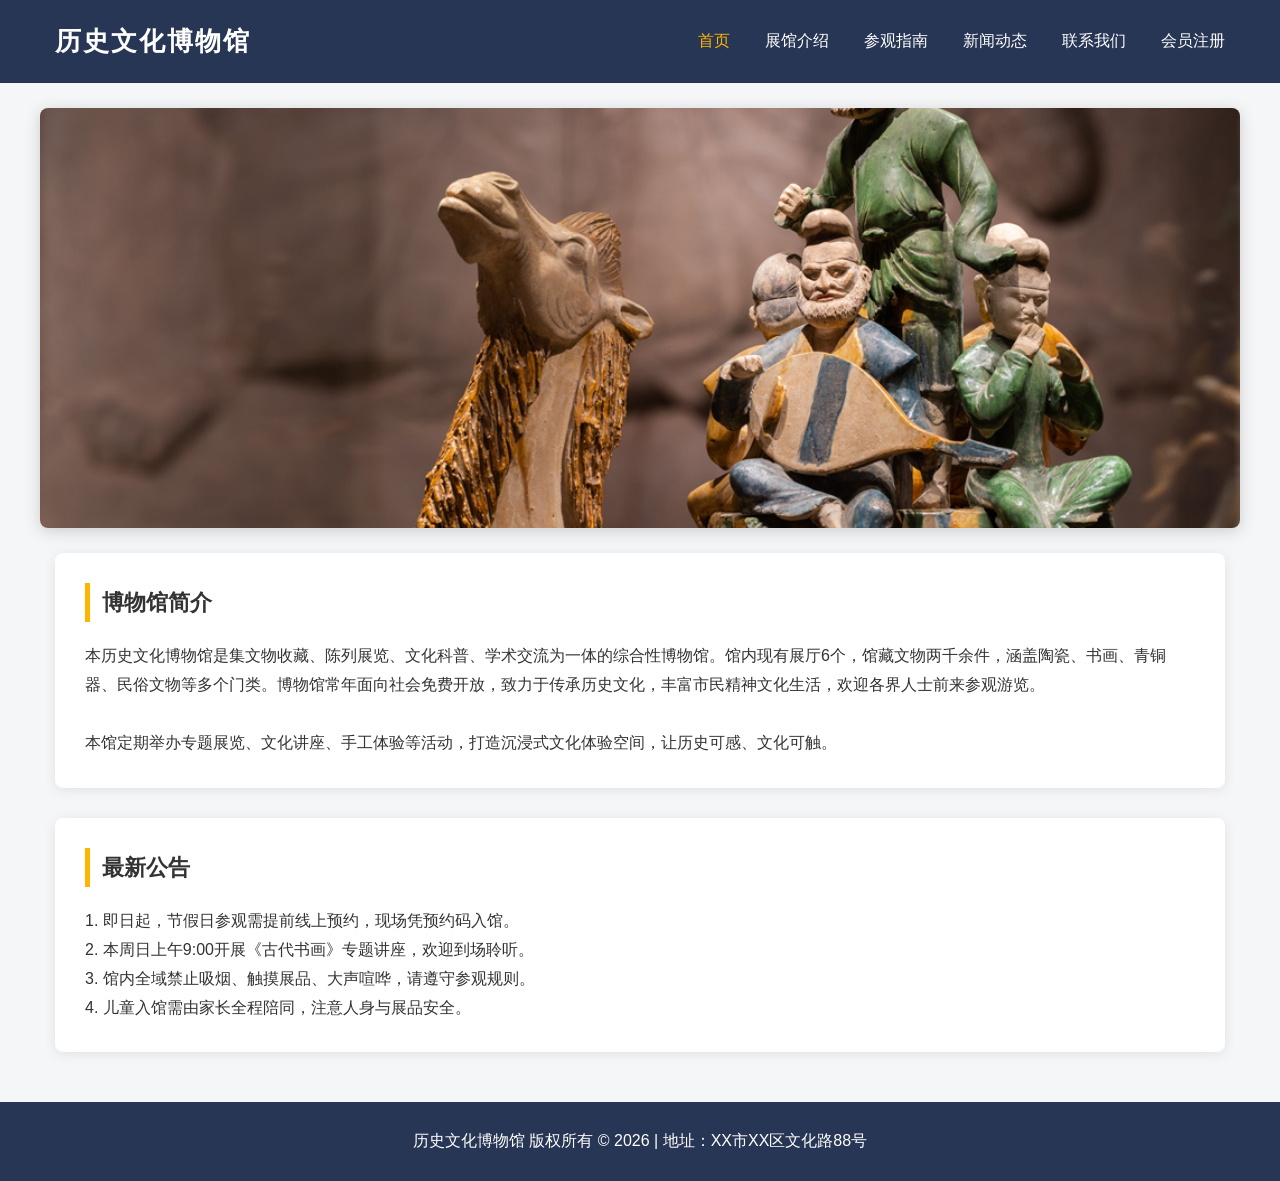
<file: index.html>
<!DOCTYPE html>
<html lang="zh-CN">
<head>
    <meta charset="UTF-8">
    <title>历史文化博物馆 - 首页</title>
    <link rel="stylesheet" href="css/style.css">
</head>
<body>
<!-- 头部导航 -->
<header>
    <div class="container header-wrap">
        <div class="logo">历史文化博物馆</div>
        <nav class="main-nav">
            <ul>
                <li><a href="index.html" class="active">首页</a></li>
                <li><a href="exhibition.html">展馆介绍</a></li>
                <li><a href="guide.html">参观指南</a></li>
                <li><a href="news.html">新闻动态</a></li>
                <li><a href="contact.html">联系我们</a></li>
                <li><a href="register.html">会员注册</a></li>
            </ul>
        </nav>
    </div>
</header>

<!-- 轮播图 -->
<div class="banner">
    <img src="images/banner1.jpg" alt="博物馆风景">
    <img src="images/banner2.jpg" alt="精品展品">
    <img src="images/banner3.jpg" alt="展厅实景">
</div>

<!-- 主体内容 -->
<main class="container">
    <section class="content-box">
        <h2 class="title-h2">博物馆简介</h2>
        <p>本历史文化博物馆是集文物收藏、陈列展览、文化科普、学术交流为一体的综合性博物馆。馆内现有展厅6个，馆藏文物两千余件，涵盖陶瓷、书画、青铜器、民俗文物等多个门类。博物馆常年面向社会免费开放，致力于传承历史文化，丰富市民精神文化生活，欢迎各界人士前来参观游览。</p>
        <br>
        <p>本馆定期举办专题展览、文化讲座、手工体验等活动，打造沉浸式文化体验空间，让历史可感、文化可触。</p>
    </section>

    <section class="content-box">
        <h2 class="title-h2">最新公告</h2>
        <ul>
            <li>1. 即日起，节假日参观需提前线上预约，现场凭预约码入馆。</li>
            <li>2. 本周日上午9:00开展《古代书画》专题讲座，欢迎到场聆听。</li>
            <li>3. 馆内全域禁止吸烟、触摸展品、大声喧哗，请遵守参观规则。</li>
            <li>4. 儿童入馆需由家长全程陪同，注意人身与展品安全。</li>
        </ul>
    </section>
</main>

<!-- 页脚 -->
<footer>
    <div class="container">
        <p>历史文化博物馆 版权所有 &copy; 2026  |  地址：XX市XX区文化路88号</p>
    </div>
</footer>

<!-- 引入JS -->
<script src="js/jquery-3.6.0.min.js"></script>
<script src="js/script.js"></script>
</body>
</html>
</file>
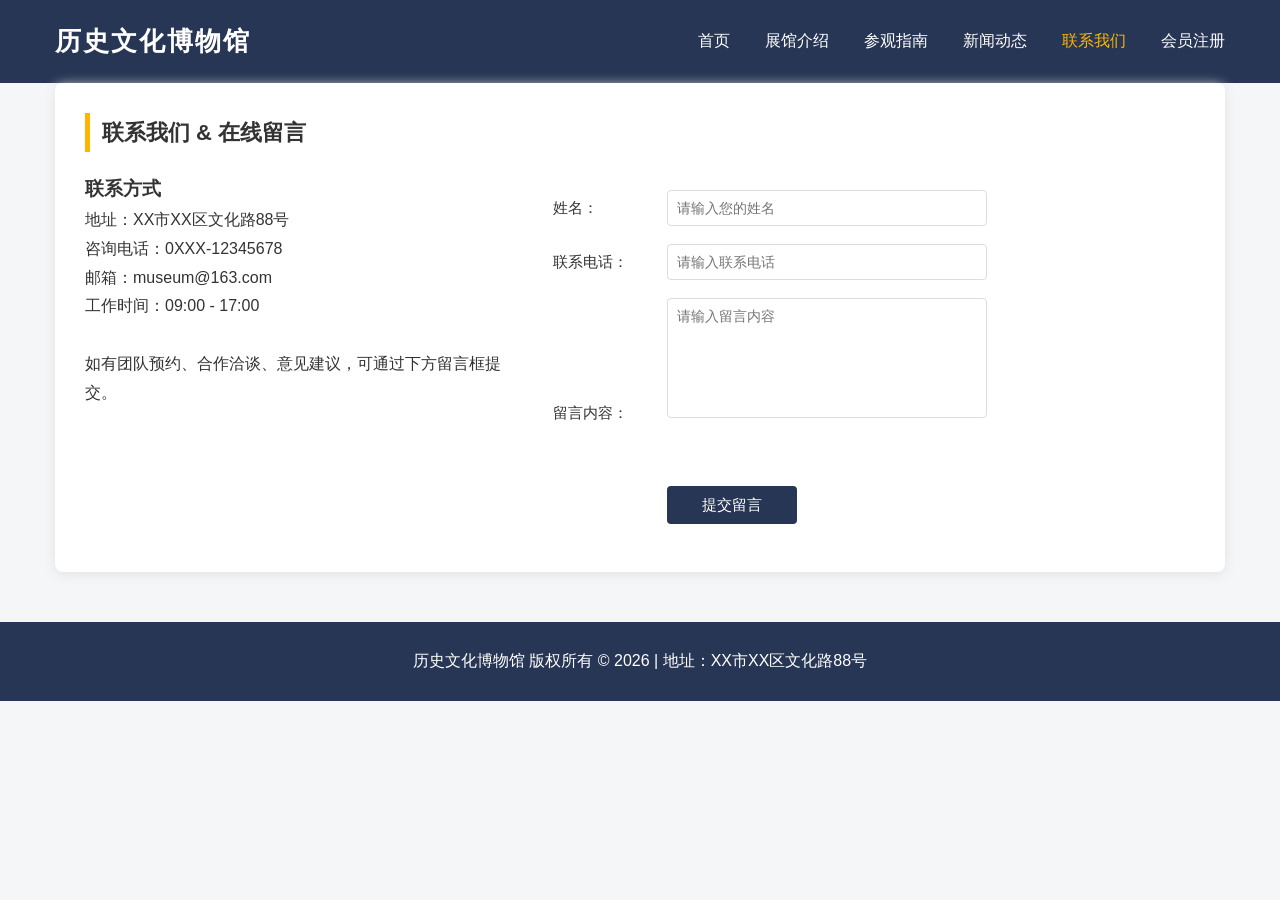
<file: contact.html>
<!DOCTYPE html>
<html lang="zh-CN">
<head>
    <meta charset="UTF-8">
    <title>联系我们 - 历史文化博物馆</title>
    <link rel="stylesheet" href="css/style.css">
</head>
<body>
<header>
    <div class="container header-wrap">
        <div class="logo">历史文化博物馆</div>
        <nav class="main-nav">
            <ul>
                <li><a href="index.html">首页</a></li>
                <li><a href="exhibition.html">展馆介绍</a></li>
                <li><a href="guide.html">参观指南</a></li>
                <li><a href="news.html">新闻动态</a></li>
                <li><a href="contact.html" class="active">联系我们</a></li>
                <li><a href="register.html">会员注册</a></li>
            </ul>
        </nav>
    </div>
</header>

<main class="container">
    <section class="content-box">
        <h2 class="title-h2">联系我们 & 在线留言</h2>
        <div class="contact-wrap">
            <div class="contact-left">
                <h3>联系方式</h3>
                <p>地址：XX市XX区文化路88号</p>
                <p>咨询电话：0XXX-12345678</p>
                <p>邮箱：museum@163.com</p>
                <p>工作时间：09:00 - 17:00</p>
                <br>
                <p>如有团队预约、合作洽谈、意见建议，可通过下方留言框提交。</p>
            </div>
            <div class="contact-right">
                <form id="msgForm">
                    <div class="form-item">
                        <label>姓名：</label>
                        <input type="text" placeholder="请输入您的姓名">
                    </div>
                    <div class="form-item">
                        <label>联系电话：</label>
                        <input type="text" placeholder="请输入联系电话">
                    </div>
                    <div class="form-item">
                        <label>留言内容：</label>
                        <textarea id="msgContent" placeholder="请输入留言内容"></textarea>
                    </div>
                    <div class="tip-text msg-tip"></div>
                    <div class="form-item">
                        <label></label>
                        <button type="submit" class="btn">提交留言</button>
                    </div>
                </form>
            </div>
        </div>
    </section>
</main>

<footer>
    <div class="container">
        <p>历史文化博物馆 版权所有 &copy; 2026  |  地址：XX市XX区文化路88号</p>
    </div>
</footer>

<script src="js/jquery-3.6.0.min.js"></script>
<script src="js/script.js"></script>
</body>
</html>
</file>
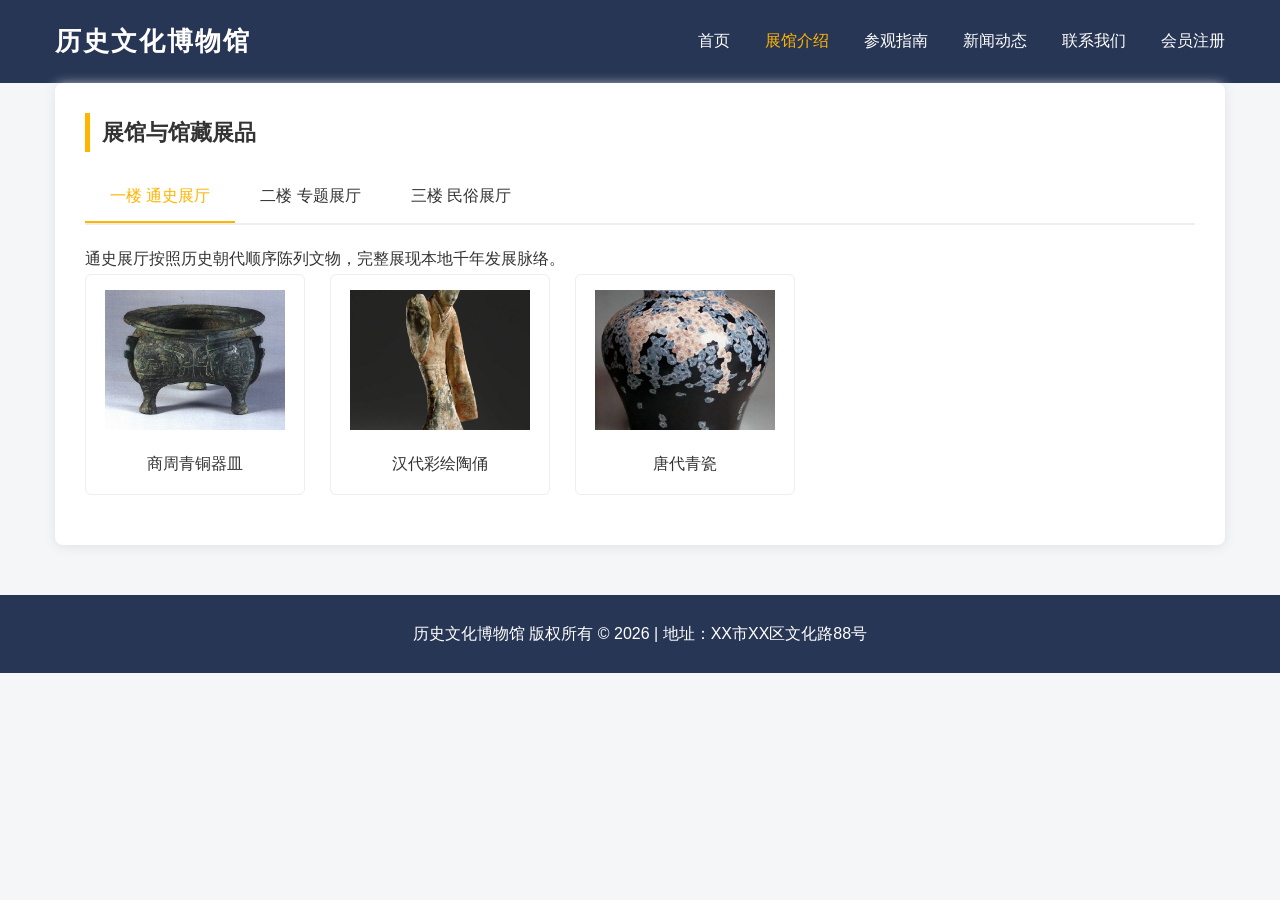
<file: exhibition.html>
<!DOCTYPE html>
<html lang="zh-CN">
<head>
    <meta charset="UTF-8">
    <title>展馆介绍 - 历史文化博物馆</title>
    <link rel="stylesheet" href="css/style.css">
</head>
<body>
<header>
    <div class="container header-wrap">
        <div class="logo">历史文化博物馆</div>
        <nav class="main-nav">
            <ul>
                <li><a href="index.html">首页</a></li>
                <li><a href="exhibition.html" class="active">展馆介绍</a></li>
                <li><a href="guide.html">参观指南</a></li>
                <li><a href="news.html">新闻动态</a></li>
                <li><a href="contact.html">联系我们</a></li>
                <li><a href="register.html">会员注册</a></li>
            </ul>
        </nav>
    </div>
</header>

<main class="container">
    <section class="content-box">
        <h2 class="title-h2">展馆与馆藏展品</h2>
        <div class="tab-wrap">
            <ul class="tab-title">
                <li class="active">一楼 通史展厅</li>
                <li>二楼 专题展厅</li>
                <li>三楼 民俗展厅</li>
            </ul>
            <div class="tab-content">
                <div>
                    <p>通史展厅按照历史朝代顺序陈列文物，完整展现本地千年发展脉络。</p>
                    <div class="exhibit-list">
                        <div class="exhibit-item">
                            <img src="images/ex1.jpg" alt="青铜器皿">
                            <p>商周青铜器皿</p>
                        </div>
                        <div class="exhibit-item">
                            <img src="images/ex2.jpg" alt="汉代陶俑">
                            <p>汉代彩绘陶俑</p>
                        </div>
                        <div class="exhibit-item">
                            <img src="images/ex3.jpg" alt="唐代瓷器">
                            <p>唐代青瓷</p>
                        </div>
                    </div>
                </div>
                <div>
                    <p>专题展厅分为书画展、玉器展两大区域，多为传世精品。</p>
                    <div class="exhibit-list">
                        <div class="exhibit-item">
                            <img src="images/ex4.jpg" alt="古画">
                            <p>明代山水古画</p>
                        </div>
                        <div class="exhibit-item">
                            <img src="images/ex5.jpg" alt="玉佩">
                            <p>清代和田玉佩</p>
                        </div>
                    </div>
                </div>
                <div>
                    <p>民俗展厅展示本地传统服饰、农具、生活用具，还原旧时民间生活。</p>
                    <div class="exhibit-list">
                        <div class="exhibit-item">
                            <img src="images/ex6.jpg" alt="传统服饰">
                            <p>传统民俗服饰</p>
                        </div>
                        <div class="exhibit-item">
                            <img src="images/ex7.jpg" alt="老式农具">
                            <p>老式农耕农具</p>
                        </div>
                    </div>
                </div>
            </div>
        </div>
    </section>
</main>

<footer>
    <div class="container">
        <p>历史文化博物馆 版权所有 &copy; 2026  |  地址：XX市XX区文化路88号</p>
    </div>
</footer>

<script src="js/jquery-3.6.0.min.js"></script>
<script src="js/script.js"></script>
</body>
</html>
</file>
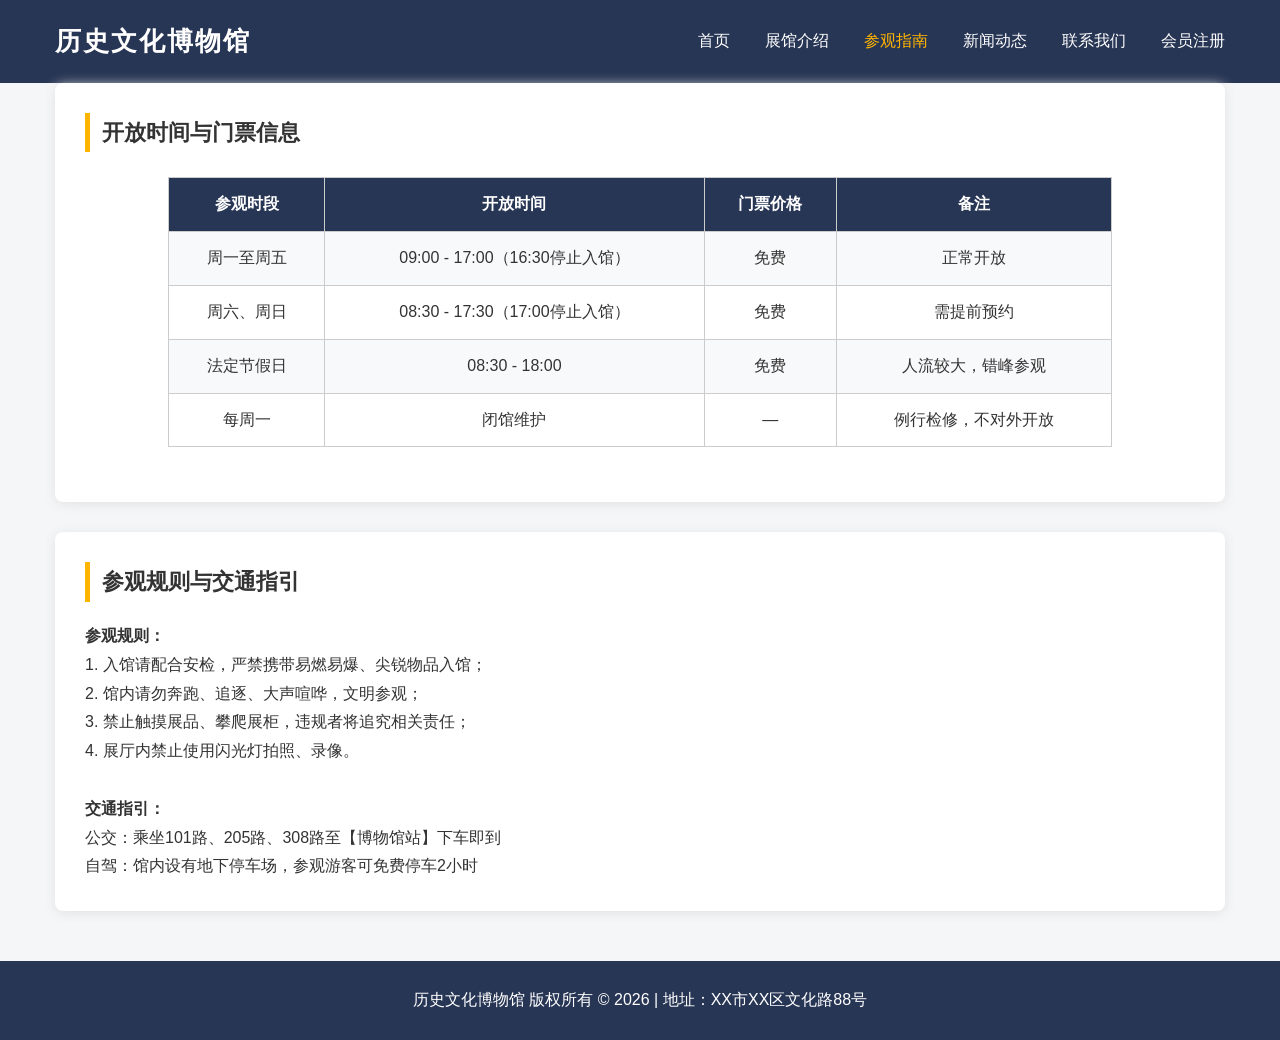
<file: guide.html>
<!DOCTYPE html>
<html lang="zh-CN">
<head>
    <meta charset="UTF-8">
    <title>参观指南 - 历史文化博物馆</title>
    <link rel="stylesheet" href="css/style.css">
</head>
<body>
<header>
    <div class="container header-wrap">
        <div class="logo">历史文化博物馆</div>
        <nav class="main-nav">
            <ul>
                <li><a href="index.html">首页</a></li>
                <li><a href="exhibition.html">展馆介绍</a></li>
                <li><a href="guide.html" class="active">参观指南</a></li>
                <li><a href="news.html">新闻动态</a></li>
                <li><a href="contact.html">联系我们</a></li>
                <li><a href="register.html">会员注册</a></li>
            </ul>
        </nav>
    </div>
</header>

<main class="container">
    <section class="content-box">
        <h2 class="title-h2">开放时间与门票信息</h2>
        <table class="info-table">
            <tr>
                <th>参观时段</th>
                <th>开放时间</th>
                <th>门票价格</th>
                <th>备注</th>
            </tr>
            <tr>
                <td>周一至周五</td>
                <td>09:00 - 17:00（16:30停止入馆）</td>
                <td>免费</td>
                <td>正常开放</td>
            </tr>
            <tr>
                <td>周六、周日</td>
                <td>08:30 - 17:30（17:00停止入馆）</td>
                <td>免费</td>
                <td>需提前预约</td>
            </tr>
            <tr>
                <td>法定节假日</td>
                <td>08:30 - 18:00</td>
                <td>免费</td>
                <td>人流较大，错峰参观</td>
            </tr>
            <tr>
                <td>每周一</td>
                <td>闭馆维护</td>
                <td>—</td>
                <td>例行检修，不对外开放</td>
            </tr>
        </table>
    </section>

    <section class="content-box">
        <h2 class="title-h2">参观规则与交通指引</h2>
        <p><strong>参观规则：</strong></p>
        <p>1. 入馆请配合安检，严禁携带易燃易爆、尖锐物品入馆；</p>
        <p>2. 馆内请勿奔跑、追逐、大声喧哗，文明参观；</p>
        <p>3. 禁止触摸展品、攀爬展柜，违规者将追究相关责任；</p>
        <p>4. 展厅内禁止使用闪光灯拍照、录像。</p>
        <br>
        <p><strong>交通指引：</strong></p>
        <p>公交：乘坐101路、205路、308路至【博物馆站】下车即到</p>
        <p>自驾：馆内设有地下停车场，参观游客可免费停车2小时</p>
    </section>
</main>

<footer>
    <div class="container">
        <p>历史文化博物馆 版权所有 &copy; 2026  |  地址：XX市XX区文化路88号</p>
    </div>
</footer>

<script src="js/jquery-3.6.0.min.js"></script>
<script src="js/script.js"></script>
</body>
</html>
</file>
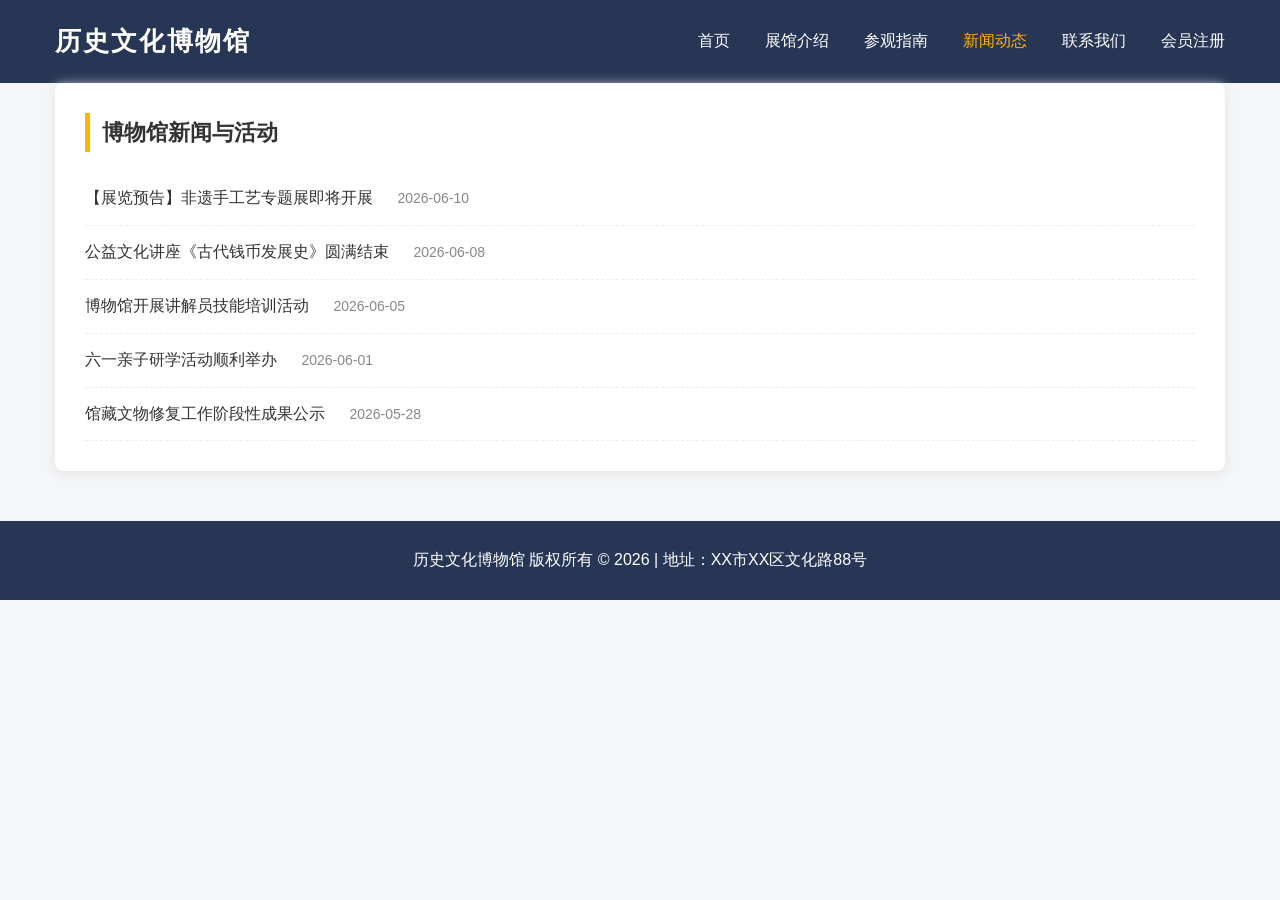
<file: news.html>
<!DOCTYPE html>
<html lang="zh-CN">
<head>
    <meta charset="UTF-8">
    <title>新闻动态 - 历史文化博物馆</title>
    <link rel="stylesheet" href="css/style.css">
</head>
<body>
<header>
    <div class="container header-wrap">
        <div class="logo">历史文化博物馆</div>
        <nav class="main-nav">
            <ul>
                <li><a href="index.html">首页</a></li>
                <li><a href="exhibition.html">展馆介绍</a></li>
                <li><a href="guide.html">参观指南</a></li>
                <li><a href="news.html" class="active">新闻动态</a></li>
                <li><a href="contact.html">联系我们</a></li>
                <li><a href="register.html">会员注册</a></li>
            </ul>
        </nav>
    </div>
</header>

<main class="container">
    <section class="content-box">
        <h2 class="title-h2">博物馆新闻与活动</h2>
        <ul class="news-list">
            <li>
                <a href="#">【展览预告】非遗手工艺专题展即将开展</a>
                <span class="news-time">2026-06-10</span>
            </li>
            <li>
                <a href="#">公益文化讲座《古代钱币发展史》圆满结束</a>
                <span class="news-time">2026-06-08</span>
            </li>
            <li>
                <a href="#">博物馆开展讲解员技能培训活动</a>
                <span class="news-time">2026-06-05</span>
            </li>
            <li>
                <a href="#">六一亲子研学活动顺利举办</a>
                <span class="news-time">2026-06-01</span>
            </li>
            <li>
                <a href="#">馆藏文物修复工作阶段性成果公示</a>
                <span class="news-time">2026-05-28</span>
            </li>
        </ul>
    </section>
</main>

<footer>
    <div class="container">
        <p>历史文化博物馆 版权所有 &copy; 2026  |  地址：XX市XX区文化路88号</p>
    </div>
</footer>

<script src="js/jquery-3.6.0.min.js"></script>
<script src="js/script.js"></script>
</body>
</html>
</file>
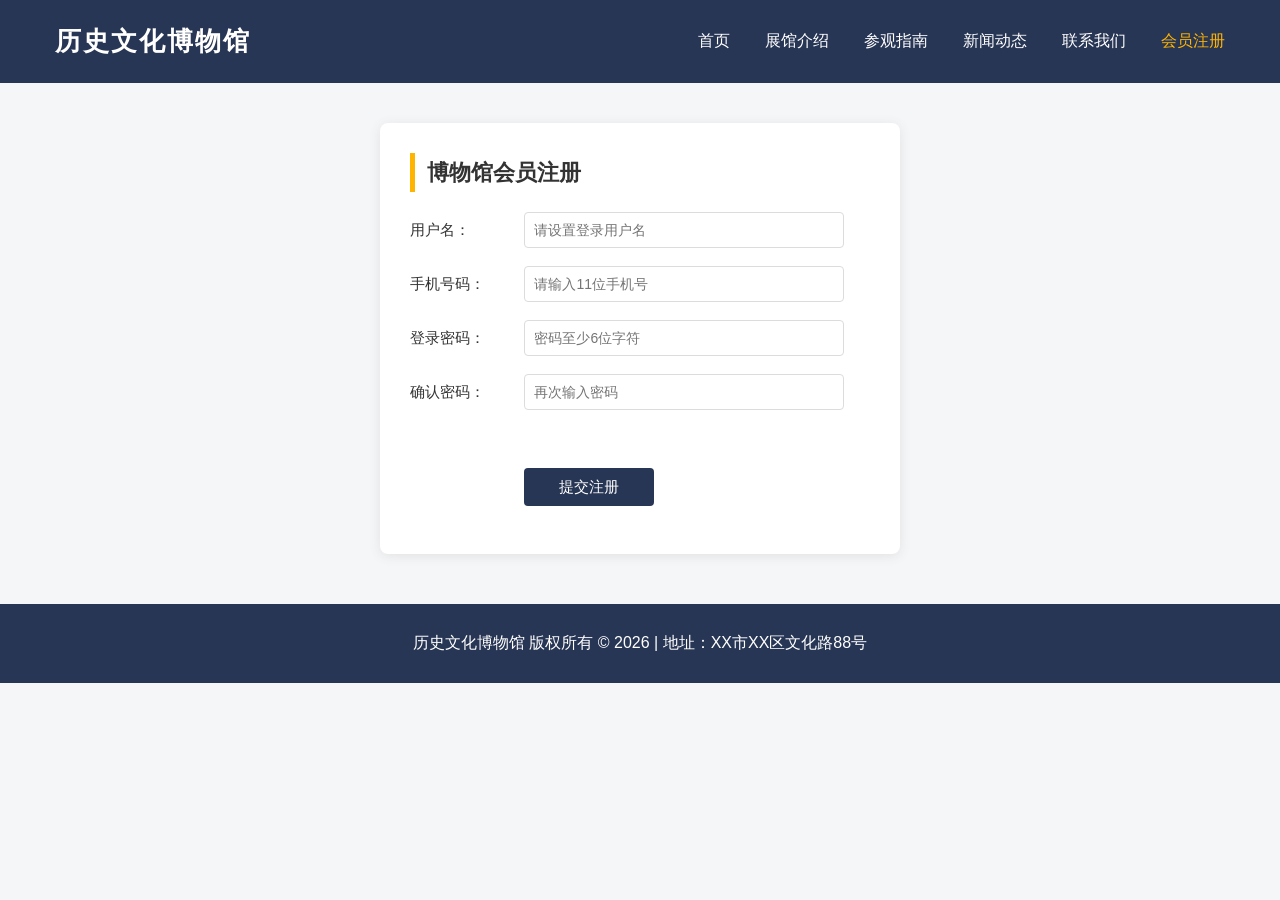
<file: register.html>
<!DOCTYPE html>
<html lang="zh-CN">
<head>
    <meta charset="UTF-8">
    <title>会员注册 - 历史文化博物馆</title>
    <link rel="stylesheet" href="css/style.css">
</head>
<body>
<header>
    <div class="container header-wrap">
        <div class="logo">历史文化博物馆</div>
        <nav class="main-nav">
            <ul>
                <li><a href="index.html">首页</a></li>
                <li><a href="exhibition.html">展馆介绍</a></li>
                <li><a href="guide.html">参观指南</a></li>
                <li><a href="news.html">新闻动态</a></li>
                <li><a href="contact.html">联系我们</a></li>
                <li><a href="register.html" class="active">会员注册</a></li>
            </ul>
        </nav>
    </div>
</header>

<main class="container">
    <div class="content-box form-container">
        <h2 class="title-h2">博物馆会员注册</h2>
        <form id="regForm">
            <div class="form-item">
                <label>用户名：</label>
                <input type="text" id="username" placeholder="请设置登录用户名">
            </div>
            <div class="form-item">
                <label>手机号码：</label>
                <input type="text" id="phone" placeholder="请输入11位手机号">
            </div>
            <div class="form-item">
                <label>登录密码：</label>
                <input type="password" id="pwd" placeholder="密码至少6位字符">
            </div>
            <div class="form-item">
                <label>确认密码：</label>
                <input type="password" id="repwd" placeholder="再次输入密码">
            </div>
            <div class="tip-text"></div>
            <div class="form-item">
                <label></label>
                <button type="submit" class="btn">提交注册</button>
            </div>
        </form>
    </div>
</main>

<footer>
    <div class="container">
        <p>历史文化博物馆 版权所有 &copy; 2026  |  地址：XX市XX区文化路88号</p>
    </div>
</footer>

<script src="js/jquery-3.6.0.min.js"></script>
<script src="js/script.js"></script>
</body>
</html>
</file>
<file: css/style.css>
/* 全局样式重置 */
* {
    margin: 0;
    padding: 0;
    box-sizing: border-box;
    font-family: "Microsoft Yahei", sans-serif;
}

body {
    background-color: #f5f6f8;
    color: #333;
    line-height: 1.8;
}

a {
    text-decoration: none;
    color: #333;
}

ul, ol {
    list-style: none;
}

.container {
    width: 1200px;
    margin: 0 auto;
    padding: 0 15px;
}

/* 头部导航区域 */
header {
    background-color: #283655;
    color: #fff;
    padding: 18px 0;
}

.header-wrap {
    display: flex;
    justify-content: space-between;
    align-items: center;
}

.logo {
    font-size: 26px;
    font-weight: bold;
    letter-spacing: 2px;
}

.main-nav ul {
    display: flex;
    gap: 35px;
}

.main-nav a {
    color: #ffffff;
    font-size: 16px;
    transition: color 0.3s ease;
}

.main-nav a:hover,
.main-nav a.active {
    color: #ffb400;
}

/* 轮播图 */
.banner {
    width: 1200px;
    height: 420px;
    margin: 25px auto;
    overflow: hidden;
    position: relative;
    border-radius: 8px;
    box-shadow: 0 3px 15px #ccc;
}

.banner img {
    width: 100%;
    height: 100%;
    object-fit: cover;
    position: absolute;
    top: 0;
    left: 0;
    display: none;
}

.banner img:first-child {
    display: block;
}

/* 通用内容块 */
.content-box {
    background: #fff;
    padding: 30px;
    border-radius: 8px;
    box-shadow: 0 2px 12px #e2e2e2;
    margin-bottom: 30px;
}

.title-h2 {
    font-size: 22px;
    border-left: 5px solid #ffb400;
    padding-left: 12px;
    margin-bottom: 20px;
}

/* 表单样式 注册/留言通用 */
.form-container {
    width: 520px;
    margin: 40px auto;
}

.form-item {
    margin: 18px 0;
}

.form-item label {
    display: inline-block;
    width: 110px;
    font-size: 15px;
}

.form-item input,
.form-item textarea {
    width: 320px;
    padding: 9px;
    border: 1px solid #dcdcdc;
    border-radius: 4px;
    font-size: 14px;
}

.form-item textarea {
    height: 120px;
    resize: none;
}

.btn {
    width: 130px;
    height: 38px;
    background-color: #283655;
    color: #fff;
    border: none;
    border-radius: 4px;
    cursor: pointer;
    font-size: 15px;
    transition: background 0.3s;
}

.btn:hover {
    background-color: #ffb400;
}

.tip-text {
    color: #e53935;
    font-size: 14px;
    height: 22px;
}

/* 表格样式 参观指南 */
.info-table {
    width: 85%;
    margin: 25px auto;
    border-collapse: collapse;
}

.info-table th,
.info-table td {
    border: 1px solid #ccc;
    padding: 12px;
    text-align: center;
}

.info-table th {
    background-color: #283655;
    color: #fff;
}

.info-table tr:nth-child(even) {
    background-color: #f8f9fa;
}

/* 选项卡样式 展馆页面 */
.tab-wrap {
    margin-top: 20px;
}

.tab-title {
    display: flex;
    border-bottom: 2px solid #eee;
}

.tab-title li {
    padding: 10px 25px;
    cursor: pointer;
    font-size: 16px;
}

.tab-title li.active {
    color: #ffb400;
    border-bottom: 2px solid #ffb400;
}

.tab-content {
    padding: 20px 0;
}

.tab-content > div {
    display: none;
}

.tab-content > div:first-child {
    display: block;
}

.exhibit-list {
    display: flex;
    flex-wrap: wrap;
    gap: 25px;
}

.exhibit-item {
    width: 220px;
    text-align: center;
    padding: 15px;
    border: 1px solid #eee;
    border-radius: 6px;
}

.exhibit-item img {
    width: 180px;
    height: 140px;
    object-fit: cover;
    margin-bottom: 10px;
}

/* 新闻列表 */
.news-list li {
    padding: 12px 0;
    border-bottom: 1px dashed #eee;
}

.news-list a {
    font-size: 16px;
}

.news-time {
    color: #888;
    font-size: 14px;
    margin-left: 20px;
}

/* 联系页面侧边信息 */
.contact-wrap {
    display: flex;
    gap: 40px;
}

.contact-left {
    width: 40%;
}

.contact-right {
    width: 60%;
}

/* 页脚 */
footer {
    background-color: #283655;
    color: #fff;
    text-align: center;
    padding: 25px 0;
    margin-top: 50px;
}
</file>
